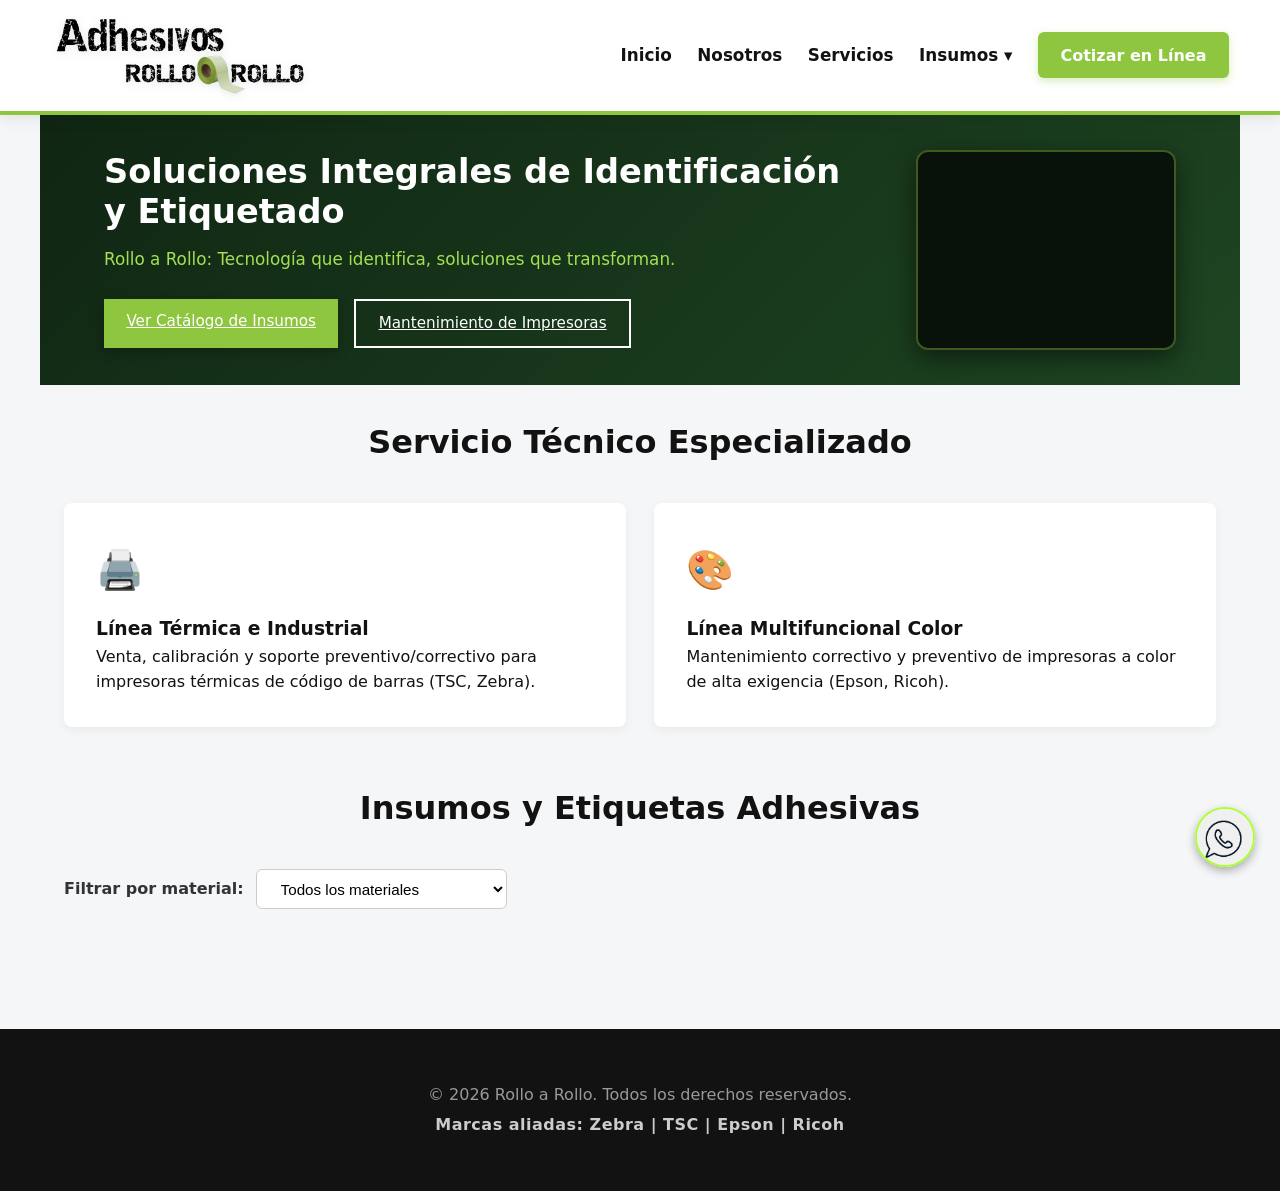
<file: index.html>
<!doctype html>
<html lang="es">
  <head>
    <meta charset="UTF-8" />
    <meta name="viewport" content="width=device-width, initial-scale=1.0" />
    <title>Rollo a Rollo | Identificación, Insumos y Marcación</title>
    <link rel="stylesheet" href="Stylo_Css/Styles.css" />
  </head>
  <body>
    <!-- Encabezado Principal y Barra de Navegación -->
    <header class="barra-navegacion">
      <a href="index.html" class="enlace-logo">
        <figure class="marca">
          <img
            src="Imagenes/Rollo_Rollo.png"
            alt="Adhesivos Rollo a Rollo"
            class="logo-principal"
          />
        </figure>
      </a>
      <nav class="menu-principal">
        <a href="index.html" class="item-menu">Inicio</a>
        <a href="Nosotros.html" class="item-menu">Nosotros</a>
        <a href="Servicios.html" class="item-menu">Servicios</a>
        <!-- Desplegable Insumos -->
  <span class="menu-desplegable">
    <a href="Insumos.html" class="item-menu enlace-padre">Insumos ▾</a>
    <nav class="submenu">
      <a href="Insumos.html#adhesivas">Etiquetas y Medidas</a>
      <a href="Insumos.html#cintas">Cintas Ribbon</a>
      <a href="Insumos.html#textil">Nylon / Textil</a>
    </nav>
  </span>

  <a href="Contacto.html" class="boton-destacado">Cotizar en Línea</a>
      </nav>
    </header>

    <!-- Contenido Central -->
    <main>
      <!-- Banner Principal -->
      <section id="inicio" class="banner-hero">
        <h1 class="titulo-principal">
          Soluciones Integrales de Identificación y Etiquetado
        </h1>
        <p class="eslogan-marca">
          Rollo a Rollo: Tecnología que identifica, soluciones que transforman.
        </p>
        <nav class="acciones-hero">
          <a href="#insumos" class="boton boton-primario"
            >Ver Catálogo de Insumos</a
          >
          <a href="#servicios" class="boton boton-secundario"
            >Mantenimiento de Impresoras</a
          >
        </nav>
        <!-- Video directamente en figure sin envoltorios extra -->
        <figure class="caja-video-intro">
          <video id="video-boomerang" autoplay muted playsinline loop>
            <source src="videos/video_rollo_a_rollo.mp4" type="video/mp4" />
          </video>
        </figure>
      </section>

      <!-- Sección de Servicios Técnicos -->
      <section id="servicios" class="seccion-servicios">
        <h2 class="subtitulo-seccion">Servicio Técnico Especializado</h2>
        <section class="rejilla-servicios">
          <article class="tarjeta-servicio">
            <span class="icono-servicio">🖨️</span>
            <h3>Línea Térmica e Industrial</h3>
            <p>
              Venta, calibración y soporte preventivo/correctivo para impresoras
              térmicas de código de barras (TSC, Zebra).
            </p>
          </article>

          <article class="tarjeta-servicio">
            <span class="icono-servicio">🎨</span>
            <h3>Línea Multifuncional Color</h3>
            <p>
              Mantenimiento correctivo y preventivo de impresoras a color de
              alta exigencia (Epson, Ricoh).
            </p>
          </article>
        </section>
      </section>

      <!-- Catálogo de Insumos y Medidas -->
      <section id="insumos" class="seccion-insumos">
        <h2 class="subtitulo-seccion">Insumos y Etiquetas Adhesivas</h2>

        <!-- Barra de Filtros Semántica -->
        <form class="control-filtros">
          <label for="filtroMaterial">Filtrar por material:</label>
          <select id="filtroMaterial" onchange="window.filtrarProductos()">
            <option value="todos">Todos los materiales</option>
            <option value="polipropileno">Polipropileno brillante</option>
            <option value="litografico">Papel Litográfico</option>
            <option value="textil">Nylon / Cinta Textil (Lavado)</option>
            <option value="cera">Cinta Ribbon Cera</option>
          </select>
        </form>

        <!-- Rejilla dinámica donde se insertan los <article> desde JS -->
        <section id="contenedorProductos" class="rejilla-productos"></section>
      </section>
    </main>
    <aside class="posicion-whatsapp">
      <a
        href="https://wa.me/573005986857?text=Hola,%20quisiera%20mas%20informacion"
        target="_blank"
        rel="noopener noreferrer"
      >
        <img
          src="Imagenes/imagen_whast.png"
          alt="Contacto vía WhatsApp"
          class="whatsapp-imagen"
        />
      </a>
    </aside>

    <!-- Pie de Página -->
    <footer class="pie-pagina">
      <p>&copy; 2026 Rollo a Rollo. Todos los derechos reservados.</p>
      <p class="marcas-aliadas">Marcas aliadas: Zebra | TSC | Epson | Ricoh</p>
    </footer>
    <script src="Archivos_java/models.js"></script>
    <script src="Archivos_java/GuardarInformacion.js"></script>
  </body>
</html>
</file>
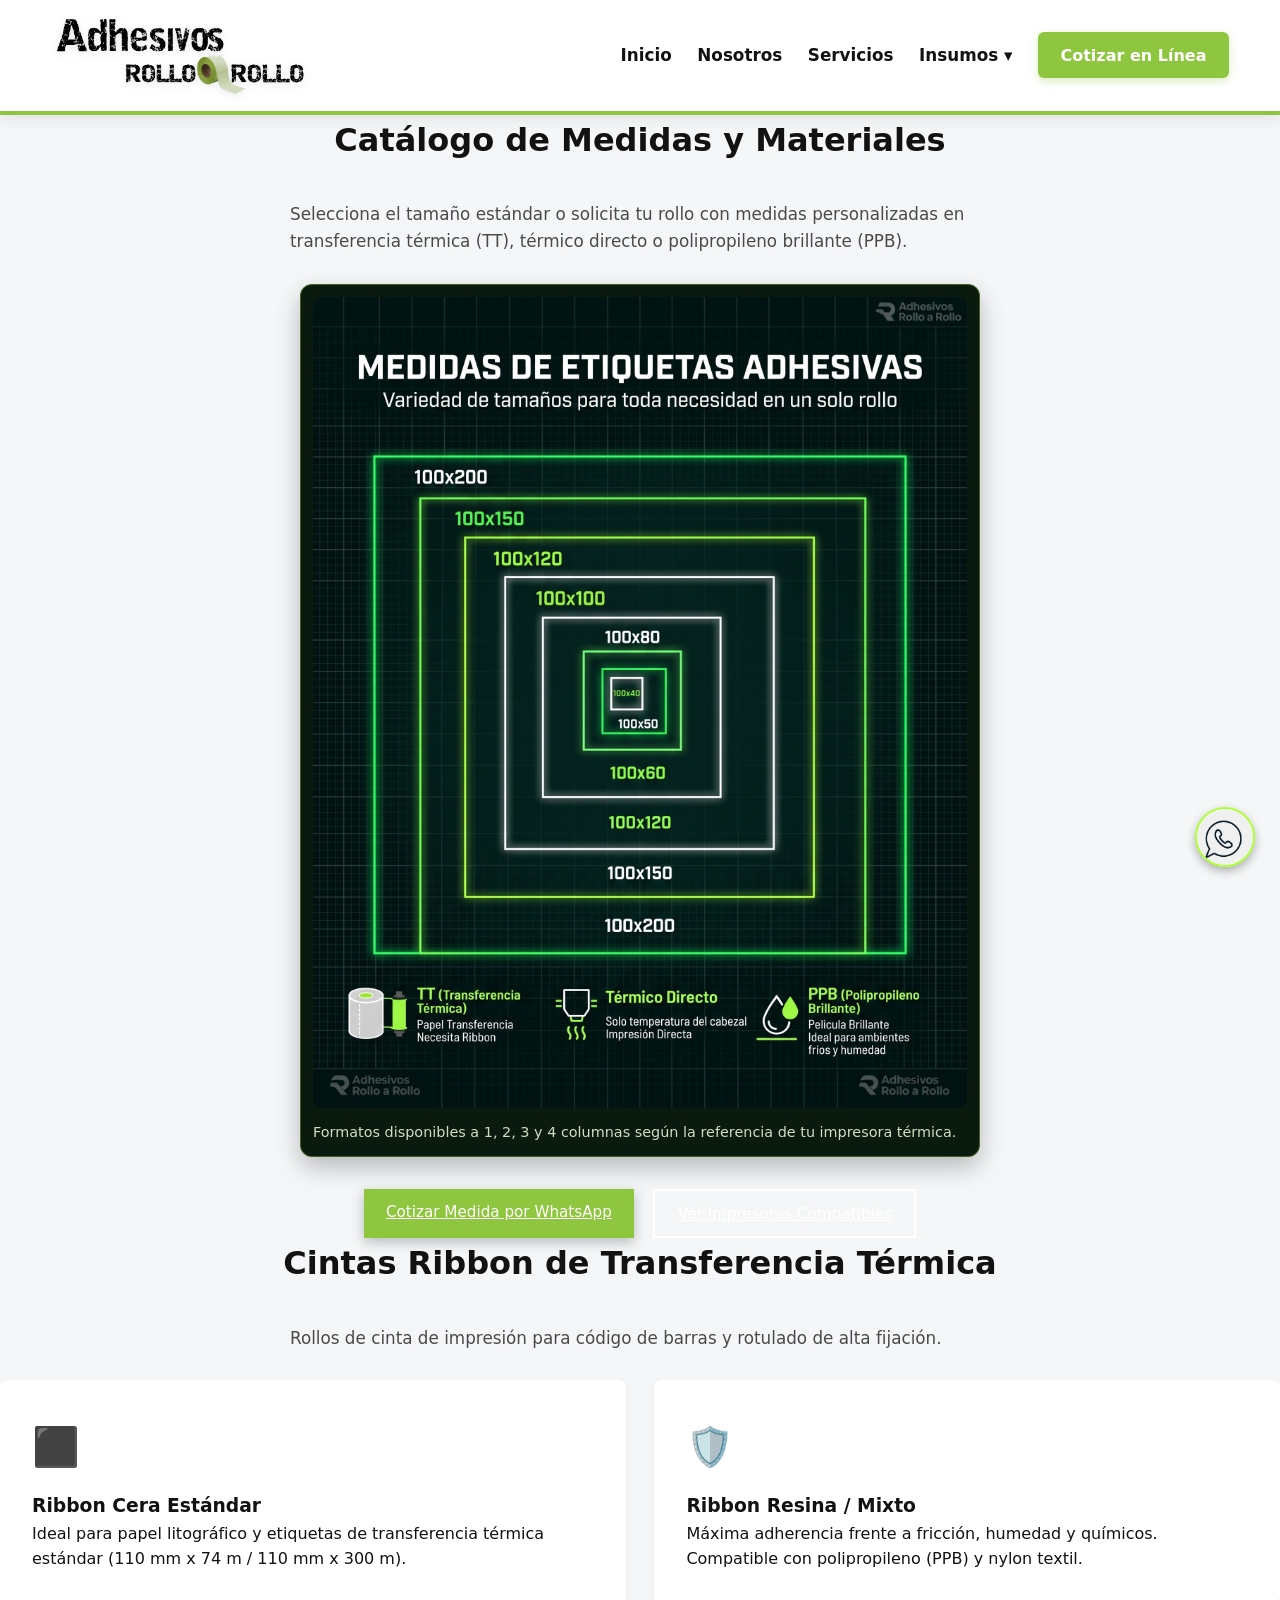
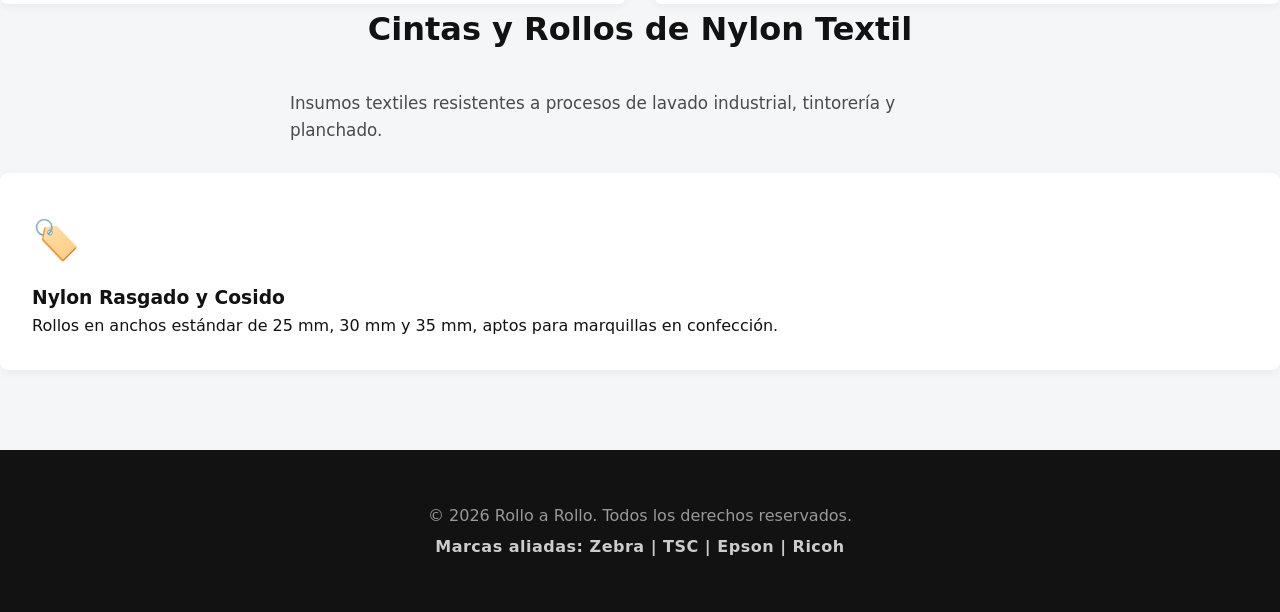
<file: Insumos.html>
<!doctype html>
<html lang="es">
  <head>
    <meta charset="UTF-8" />
    <meta name="viewport" content="width=device-width, initial-scale=1.0" />
    <title>Insumos y Medidas de Etiquetas | Rollo a Rollo</title>
    <link rel="stylesheet" href="Stylo_Css/Styles.css" />
  </head>
  <body>
    <!-- Encabezado con la barra de navegación -->
    <header class="barra-navegacion">
      <a href="index.html" class="enlace-logo">
        <figure class="marca">
          <img src="Imagenes/Rollo_Rollo.png" alt="Adhesivos Rollo a Rollo" class="logo-principal" />
        </figure>
      </a>
      <nav class="menu-principal">
        <a href="index.html" class="item-menu">Inicio</a>
        <a href="Nosotros.html" class="item-menu">Nosotros</a>
        <a href="Servicios.html" class="item-menu">Servicios</a>
        <span class="menu-desplegable">
          <a href="Insumos.html" class="item-menu enlace-padre">Insumos ▾</a>
          <nav class="submenu">
            <a href="Insumos.html#adhesivas">Etiquetas y Medidas</a>
            <a href="Insumos.html#cintas">Cintas Ribbon</a>
            <a href="Insumos.html#textil">Nylon / Textil</a>
          </nav>
        </span>
        <a href="Contacto.html" class="boton-destacado">Cotizar en Línea</a>
      </nav>
    </header>

    <main>
      <!-- 1. SECCIÓN ETIQUETAS ADHESIVAS Y MEDIDAS (Enlace #adhesivas) -->
      <section id="adhesivas" class="seccion-medidas-insumos">
        <header class="encabezado-seccion">
          <h1 class="subtitulo-seccion">Catálogo de Medidas y Materiales</h1>
          <p class="descripcion-seccion">
            Selecciona el tamaño estándar o solicita tu rollo con medidas personalizadas en transferencia térmica (TT), térmico directo o polipropileno brillante (PPB).
          </p>
        </header>

        <!-- Infografía técnica concéntrica -->
        <figure class="cuadro-infografia-medidas">
          <img 
            src="Imagenes/Medidas_rollo_rollo.jpg" 
            alt="Guía técnica de medidas de etiquetas adhesivas por material"
            class="imagen-medidas-responsive"
          />
          <figcaption class="pie-infografia">
            Formatos disponibles a 1, 2, 3 y 4 columnas según la referencia de tu impresora térmica.
          </figcaption>
        </figure>

        <nav class="acciones-medidas">
          <a href="https://wa.me/573005986857?text=Hola,%20quisiera%20cotizar%20etiquetas%20adhesivas" class="boton boton-primario" target="_blank" rel="noopener noreferrer">Cotizar Medida por WhatsApp</a>
          <a href="Servicios.html" class="boton boton-secundario">Ver Impresoras Compatibles</a>
        </nav>
      </section>

      <!-- 2. AQUÍ COLOCAS EL CÓDIGO DE CINTAS RIBBON (Enlace #cintas) -->
      <section id="cintas" class="seccion-medidas-insumos">
        <header class="encabezado-seccion">
          <h2 class="subtitulo-seccion">Cintas Ribbon de Transferencia Térmica</h2>
          <p class="descripcion-seccion">
            Rollos de cinta de impresión para código de barras y rotulado de alta fijación.
          </p>
        </header>

        <section class="rejilla-servicios">
          <article class="tarjeta-servicio">
            <span class="icono-servicio">⬛</span>
            <h3>Ribbon Cera Estándar</h3>
            <p>Ideal para papel litográfico y etiquetas de transferencia térmica estándar (110 mm x 74 m / 110 mm x 300 m).</p>
          </article>

          <article class="tarjeta-servicio">
            <span class="icono-servicio">🛡️</span>
            <h3>Ribbon Resina / Mixto</h3>
            <p>Máxima adherencia frente a fricción, humedad y químicos. Compatible con polipropileno (PPB) y nylon textil.</p>
          </article>
        </section>
      </section>

      <!-- 3. AQUÍ COLOCAS EL CÓDIGO DE NYLON / TEXTIL (Enlace #textil) -->
      <section id="textil" class="seccion-medidas-insumos">
        <header class="encabezado-seccion">
          <h2 class="subtitulo-seccion">Cintas y Rollos de Nylon Textil</h2>
          <p class="descripcion-seccion">
            Insumos textiles resistentes a procesos de lavado industrial, tintorería y planchado.
          </p>
        </header>

        <section class="rejilla-servicios">
          <article class="tarjeta-servicio">
            <span class="icono-servicio">🏷️</span>
            <h3>Nylon Rasgado y Cosido</h3>
            <p>Rollos en anchos estándar de 25 mm, 30 mm y 35 mm, aptos para marquillas en confección.</p>
          </article>
        </section>
      </section>
    </main>

    <!-- Botón flotante de WhatsApp -->
    <aside class="posicion-whatsapp">
      <a
        href="https://wa.me/573005986857?text=Hola,%20quisiera%20mas%20informacion"
        target="_blank"
        rel="noopener noreferrer"
      >
        <img
          src="Imagenes/imagen_whast.png"
          alt="Contacto vía WhatsApp"
          class="whatsapp-imagen"
        />
      </a>
    </aside>

    <!-- Pie de Página -->
    <footer class="pie-pagina">
      <p>&copy; 2026 Rollo a Rollo. Todos los derechos reservados.</p>
      <p class="marcas-aliadas">Marcas aliadas: Zebra | TSC | Epson | Ricoh</p>
    </footer>
  </body>
</html>
</file>
<file: Stylo_Css/Styles.css>
:root {
  --color-primary: #8ec63f;        /* Verde corporativo vibrante */
  --color-primary-dark: #72a32c;   /* Verde bosque de contraste */
  --color-primary-light: #a4e052;  /* Verde lima luminoso */
  --color-dark: #121212;           /* Negro carbón profundo */
  --color-dark-surface: #1e1e1e;   /* Superficie oscura */
  --color-bg-light: #f4f6f8;       /* Gris claro de fondo */
  --color-white: #ffffff;
  --font-base: 'Segoe UI', system-ui, -apple-system, sans-serif;
}

/* Reset y modelo de caja */
* {
  margin: 0;
  padding: 0;
  box-sizing: border-box;
}

body {
  font-family: var(--font-base);
  color: var(--color-dark);
  background-color: var(--color-bg-light);
  line-height: 1.6;
}

/* =========================================================
   1. ENCABEZADO Y LOGO (PROTAGÓNICO Y SIN DISTORSIÓN)
   ========================================================= */
.barra-navegacion {
  position: sticky;
  top: 0;
  z-index: 1000;
  display: flex;
  justify-content: space-between;
  align-items: center;
  background-color: var(--color-white);
  border-bottom: 4px solid var(--color-primary);
  padding: 0.8rem 4%;
  box-shadow: 0 4px 15px rgba(0, 0, 0, 0.08);
}

.enlace-logo {
  display: flex;
  align-items: center;
  text-decoration: none;
}

.marca {
  margin: 0;
  padding: 0;
  display: flex;
  align-items: center;
}


/* Logo con mayor presencia en la esquina izquierda */
.logo-principal {
  height: 85px;         /* Aumentado para que destaque aún más */
  max-height: 95px;
  width: auto;
  display: block;
  object-fit: contain;
  filter: drop-shadow(0 2px 4px rgba(0, 0, 0, 0.08));
}

.logo-principal:hover {
  transform: scale(1.03);
}

/* =========================================================
   2. MENÚ DE NAVEGACIÓN
   ========================================================= */
.menu-principal {
  display: flex;
  align-items: center;
  gap: 1.6rem;
}

.item-menu {
  text-decoration: none;
  color: var(--color-dark);
  font-weight: 600;
  font-size: 1.05rem;
  transition: color 0.2s ease;
}

.item-menu:hover {
  color: var(--color-primary-dark);
}

.boton-destacado {
  background-color: var(--color-primary);
  color: var(--color-white);
  padding: 0.65rem 1.4rem;
  border-radius: 6px;
  text-decoration: none;
  font-weight: 700;
  font-size: 1rem;
  box-shadow: 0 3px 8px rgba(142, 198, 63, 0.35);
  transition: all 0.2s ease;
}

.boton-destacado:hover {
  background-color: var(--color-primary-dark);
  color: var(--color-white);
  transform: translateY(-2px);
}

/* =========================================================
   3. HERO SECTION (VERDE INDUSTRIAL ELEGANTE)
   ========================================================= */
/* Banner Hero más compacto y estilizado */
.banner-hero {
  background: linear-gradient(135deg, #102613 0%, #1e4522 100%);
  color: var(--color-white);
  text-align: center;
  padding: 2.6rem 1.5rem; /* Se redujo el relleno vertical para que no ocupe tanta pantalla */
}

.titulo-principal {
  font-size: 2rem;        /* Tamaño más proporcionado */
  font-weight: 800;
  margin-bottom: 0.4rem;
}

.eslogan-marca {
  color: var(--color-primary-light);
  font-size: 1.05rem;
  font-weight: 500;
  margin-bottom: 1.4rem;   /* Espacio controlado antes de los botones */
}

/* Botones más proporcionados */
.acciones-hero {
  display: flex;
  justify-content: center;
  gap: 1rem;
}

.boton {
  padding: 0.65rem 1.4rem;
  font-size: 0.95rem;
}

.boton-primario {
  background-color: var(--color-primary);
  color: var(--color-white);
  box-shadow: 0 4px 12px rgba(0, 0, 0, 0.25);
}

.boton-primario:hover {
  background-color: var(--color-primary-dark);
  transform: translateY(-2px);
}

.boton-secundario {
  background: transparent;
  color: var(--color-white);
  border: 2px solid var(--color-white);
}

.boton-secundario:hover {
  background-color: var(--color-white);
  color: #102613;
  transform: translateY(-2px);
}

/* =========================================================
   4. SECCIONES Y REJILLAS (GRIDS)
   ========================================================= */
.seccion-servicios,
.seccion-insumos,
.seccion-nosotros,
.franja-confianza {
  max-width: 1200px;
  margin: 2rem auto 3.5rem auto; /* 2rem arriba para que quede más cerca */
  padding: 0 1.5rem;
} 

.subtitulo-seccion {
  text-align: center;
  margin-bottom: 2.2rem;
  font-size: 2rem;
  font-weight: 700;
  color: var(--color-dark);
}

.rejilla-servicios,
.rejilla-productos,
.seccion-nosotros,
.rejilla-confianza {
  display: grid;
  grid-template-columns: repeat(auto-fit, minmax(280px, 1fr));
  gap: 1.8rem;
}

/* Tarjetas individuales (<article>) */
.tarjeta-servicio,
.tarjeta-producto,
.tarjeta-nosotros,
.item-confianza {
  background-color: var(--color-white);
  padding: 2rem;
  border-radius: 8px;
  box-shadow: 0 3px 10px rgba(0, 0, 0, 0.05);
  border-top: 4px solid transparent;
  transition: transform 0.25s ease, border-color 0.25s ease, box-shadow 0.25s ease;
}

.tarjeta-servicio:hover,
.tarjeta-producto:hover,
.item-confianza:hover {
  transform: translateY(-5px);
  border-top-color: var(--color-primary);
  box-shadow: 0 6px 16px rgba(0, 0, 0, 0.1);
}

.icono-servicio {
  font-size: 2.4rem;
  display: block;
  margin-bottom: 0.8rem;
}

/* Pastillas de medidas */
.etiqueta-medida {
  display: inline-block;
  background-color: #eef7d9;
  color: #3b5610;
  padding: 0.3rem 0.65rem;
  font-size: 0.8rem;
  font-weight: 700;
  border-radius: 4px;
  margin: 0.25rem 0.2rem;
  border: 1px solid #d9ebad;
}

/* Controles de Formulario / Filtros */
.control-filtros {
  margin-bottom: 2.5rem;
  display: flex;
  align-items: center;
  gap: 0.8rem;
}

.control-filtros label {
  font-weight: 600;
  color: #333333;
}

.control-filtros select {
  padding: 0.6rem 1.2rem;
  font-size: 0.95rem;
  border: 1px solid #cccccc;
  border-radius: 6px;
  background-color: var(--color-white);
  outline: none;
  cursor: pointer;
  transition: border-color 0.2s ease;
}

.control-filtros select:focus {
  border-color: var(--color-primary);
}

/* Footer */
.pie-pagina {
  background-color: var(--color-dark);
  color: #999999;
  text-align: center;
  padding: 3rem 1rem;
  margin-top: 5rem;
}

.pie-pagina p {
  margin: 0.3rem 0;
}

.marcas-aliadas {
  font-weight: 600;
  color: #cccccc;
  letter-spacing: 0.5px;
}

/* =========================================================
   5. RESPONSIVIDAD (MOBILE-FIRST / TABLETS Y SMARTPHONES)
   ========================================================= */

/* Tablets y móviles en horizontal / vertical */
@media (max-width: 768px) {
  .barra-navegacion {
    flex-direction: column;
    padding: 0.8rem 1rem;
    gap: 0.8rem;
    position: static;
  }

  .logo-principal {
    height: 60px;
    max-height: 65px;
  }

  .menu-principal {
    display: flex;
    flex-wrap: wrap;
    justify-content: center;
    gap: 0.6rem;
    width: 100%;
  }

  .menu-principal .item-menu,
  .menu-principal .boton-destacado {
    font-size: 0.9rem;
    padding: 0.45rem 0.85rem;
    text-align: center;
  }

  .banner-hero {
    padding: 3rem 1.2rem;
  }

  .banner-hero .titulo-principal {
    font-size: 1.7rem;
    line-height: 1.25;
  }

  .banner-hero .eslogan-marca {
    font-size: 1rem;
    margin-bottom: 1.5rem;
  }

  .acciones-hero {
    flex-direction: column;
    align-items: stretch;
    gap: 0.8rem;
    width: 100%;
    max-width: 320px;
    margin: 0 auto;
  }

  .acciones-hero .boton {
    width: 100%;
    text-align: center;
    padding: 0.8rem 1rem;
  }

  .rejilla-servicios,
  .rejilla-productos,
  .rejilla-confianza,
  .seccion-nosotros {
    grid-template-columns: 1fr;
    gap: 1.3rem;
    padding: 0;
  }

  .control-filtros {
    flex-direction: column;
    align-items: stretch;
  }

  .control-filtros select {
    width: 100%;
  }
}

/* Celulares pequeños (menos de 480px) */
@media (max-width: 480px) {
  .logo-principal {
    height: 52px;
  }

  .banner-hero .titulo-principal {
    font-size: 1.4rem;
  }

  .subtitulo-seccion {
    font-size: 1.4rem;
  }

  .etiqueta-medida {
    font-size: 0.75rem;
    padding: 0.25rem 0.45rem;
  }
}
/* Desplazamiento suave en todo el documento */
html {
  scroll-behavior: smooth;
}

/* Margen de seguridad para que el header fijo no tape ningún título */
section[id],
article[id] {
  scroll-margin-top: 110px; /* Altura equivalente del encabezado */
}

/* BOTON DE WHATSAPP FIJO */
.whatsapp-imagen:hover {
    transform: scale(1.15);
}

.posicion-whatsapp {
    position: fixed;
    bottom: 25px;
    right: 25px;
    z-index: 1000;
}

.whatsapp-imagen {
    width: 60px;
    height: 60px;
    border-radius: 50%;
    border: solid 2px greenyellow;
    box-shadow: 0 4px 10px rgba(0, 0, 0, 0.3);
    object-fit: cover;
    animation: latido 1.5s infinite ease-in-out;
    transition: transform 0.3s ease;
}

/* =========================================================
   BANNER HERO CON CSS GRID (TEXTO A LA IZQUIERDA, VIDEO A LA DERECHA)
   ========================================================= */
.banner-hero {
  background: linear-gradient(135deg, #102613 0%, #1e4522 100%);
  color: var(--color-white);
  padding: 2.2rem 5%;
  display: grid;
  /* Columna izquierda flexible para el texto, columna derecha de 260px fija para el video */
  grid-template-columns: 1fr 260px;
  grid-template-areas:
    "titulo video"
    "eslogan video"
    "botones video";
  align-items: center;
  column-gap: 3rem;
  row-gap: 0.6rem;
  max-width: 1200px;
  margin: 0 auto;
}

/* Asignación de áreas semánticas */
.titulo-principal {
  grid-area: titulo;
  font-size: 2.1rem;
  font-weight: 800;
  line-height: 1.2;
  text-align: left;
  margin: 0;
}

.eslogan-marca {
  grid-area: eslogan;
  color: var(--color-primary-light);
  font-size: 1.05rem;
  text-align: left;
  margin: 0;
}

.acciones-hero {
  grid-area: botones;
  display: flex;
  justify-content: flex-start;
  gap: 1rem;
  margin-top: 0.8rem;
}

/* Caja de Video compacta en la columna derecha */
.caja-video-intro {
  grid-area: video;
  width: 100%;
  height: 200px; /* Altura controlada para que no deforme la franja */
  background: #08120a;
  border: 2px solid rgba(142, 198, 63, 0.4);
  border-radius: 12px;
  overflow: hidden;
  box-shadow: 0 8px 24px rgba(0, 0, 0, 0.5);
  display: flex;
  justify-content: center;
  align-items: center;
  margin: 0;
}

.caja-video-intro video {
  width: 100%;
  height: 100%;
  object-fit: cover;
  display: block;
}

/* =========================================================
   ADAPTACIÓN PARA CELULARES (VUELVE A 1 COLUMNA EN MÓVIL)
   ========================================================= */
@media (max-width: 768px) {
  .banner-hero {
    grid-template-columns: 1fr;
    grid-template-areas:
      "titulo"
      "eslogan"
      "botones"
      "video";
    text-align: center;
    row-gap: 1.2rem;
    padding: 2.5rem 1.2rem;
  }

  .titulo-principal,
  .eslogan-marca {
    text-align: center;
  }

  .acciones-hero {
    justify-content: center;
    flex-direction: column;
    width: 100%;
    max-width: 300px;
    margin: 0 auto;
  }

  .caja-video-intro {
    max-width: 240px;
    height: 170px;
    margin: 0.5rem auto 0 auto;
  }
}

/* Posicionamiento del contenedor desplegable */
.menu-desplegable {
  position: relative;
  display: inline-block;
}

/* Submenú oculto por defecto */
.submenu {
  display: none;
  position: absolute;
  top: 100%;
  left: 0;
  background-color: #ffffff;
  min-width: 200px;
  box-shadow: 0 8px 16px rgba(0, 0, 0, 0.15);
  border-top: 3px solid var(--color-primary, #8ec63f);
  border-radius: 0 0 8px 8px;
  padding: 0.5rem 0;
  z-index: 1000;
}

/* Enlaces internos del submenú */
.submenu a {
  color: #1a1a1a;
  padding: 10px 16px;
  text-decoration: none;
  display: block;
  font-size: 0.95rem;
  transition: background-color 0.2s ease, color 0.2s ease;
}

.submenu a:hover {
  background-color: #f4f8f0;
  color: #1e4522;
  font-weight: 600;
}

/* Mostrar al hacer hover */
.menu-desplegable:hover .submenu {
  display: block;
}

-----------------------------------------------------------------------------------------------
/* segunda pagina de insumos */
.seccion-medidas-insumos {
  max-width: 950px;
  margin: 2rem auto 3.5rem auto;
  padding: 0 1.5rem;
  text-align: center;
}

.encabezado-seccion .descripcion-seccion {
  max-width: 700px;
  margin: 0.5rem auto 1.8rem auto;
  color: #4a4a4a;
  font-size: 1.05rem;
}

.cuadro-infografia-medidas {
  margin: 0 auto 2rem auto;
  max-width: 680px;
  background-color: #0b1a0e;
  border-radius: 12px;
  padding: 12px;
  box-shadow: 0 10px 25px rgba(0, 0, 0, 0.25);
  border: 1.5px solid rgba(142, 198, 63, 0.4);
}

.imagen-medidas-responsive {
  width: 100%;
  height: auto;
  display: block;
  border-radius: 8px;
}

.pie-infografia {
  margin-top: 0.8rem;
  font-size: 0.9rem;
  color: #cfdfc4;
}

.acciones-medidas {
  display: flex;
  justify-content: center;
  gap: 1.2rem;
  flex-wrap: wrap;
}

/* Desplazamiento suave al dar clic en el ancla */
html {
  scroll-behavior: smooth;
}

/* Espacio superior para que la barra de navegación fija no tape el título de la sección */
.seccion-medidas-insumos {
  scroll-margin-top: 100px;
}
</file>
